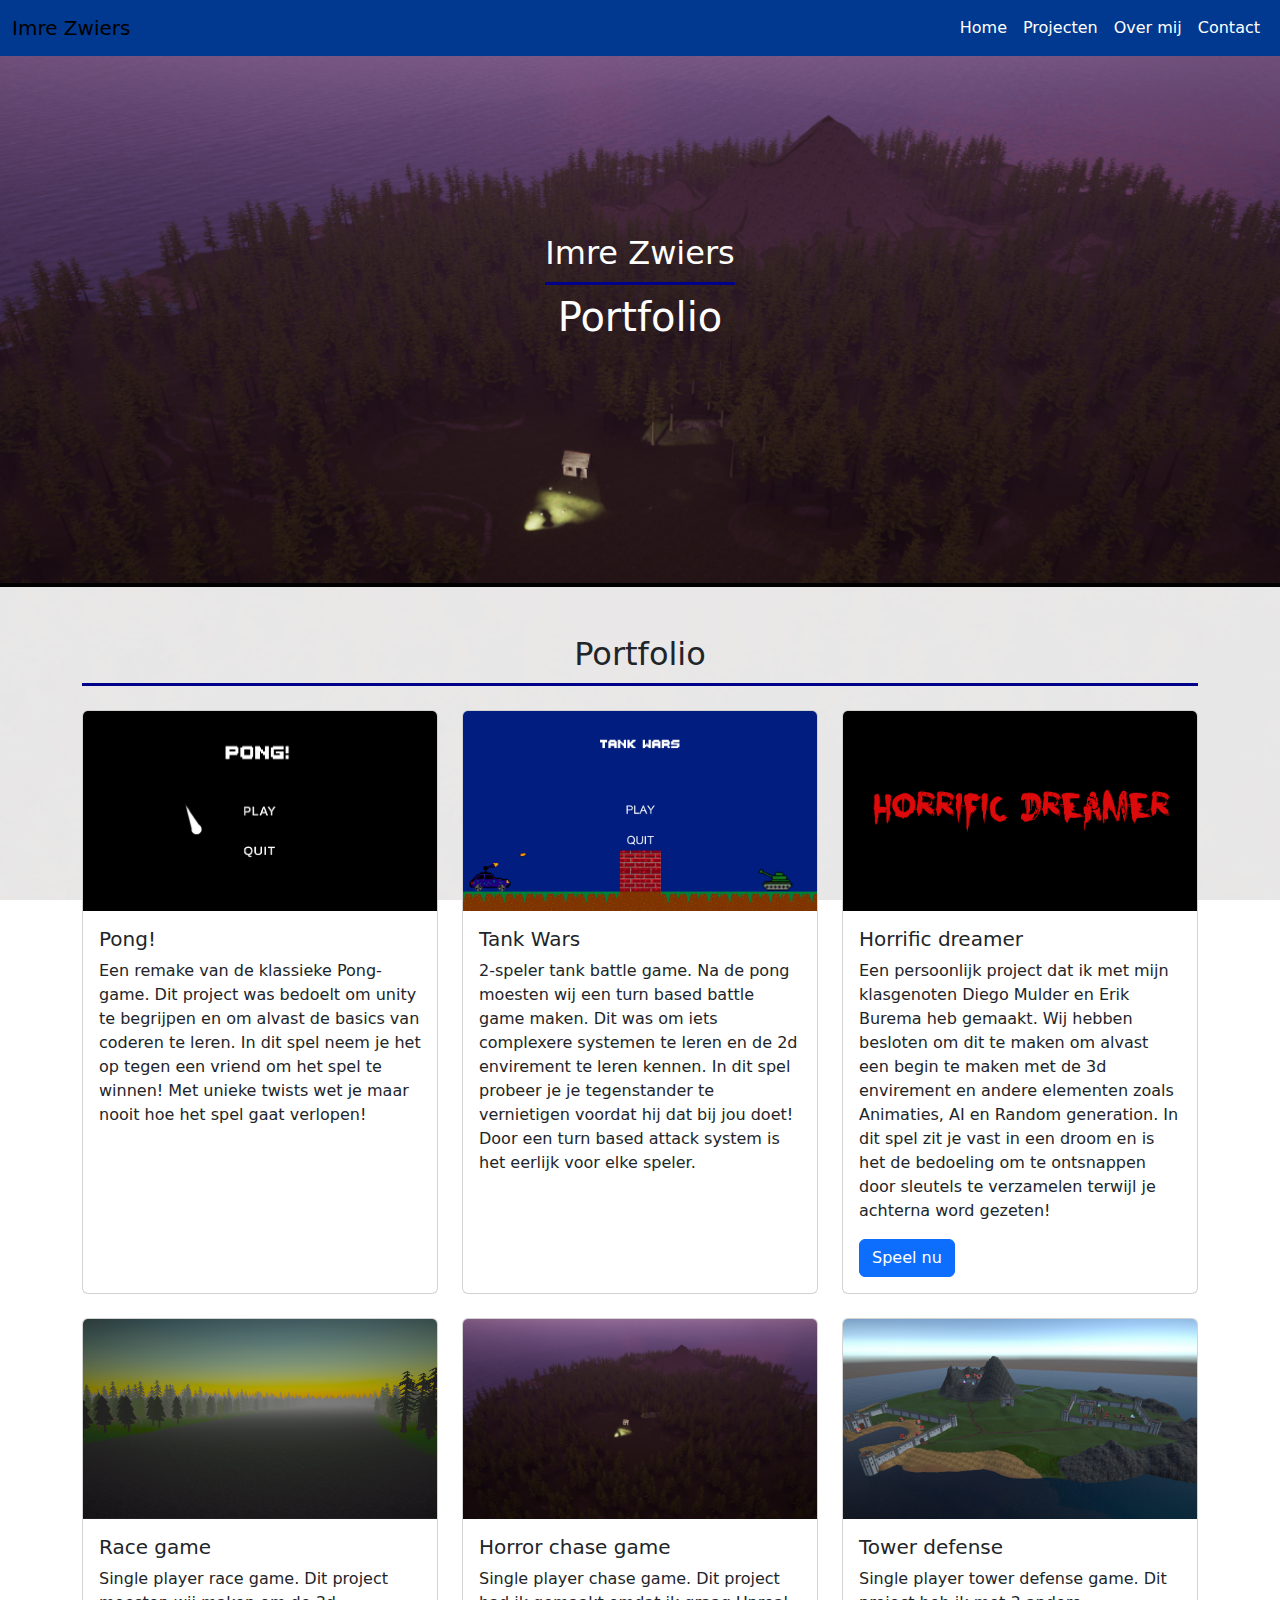
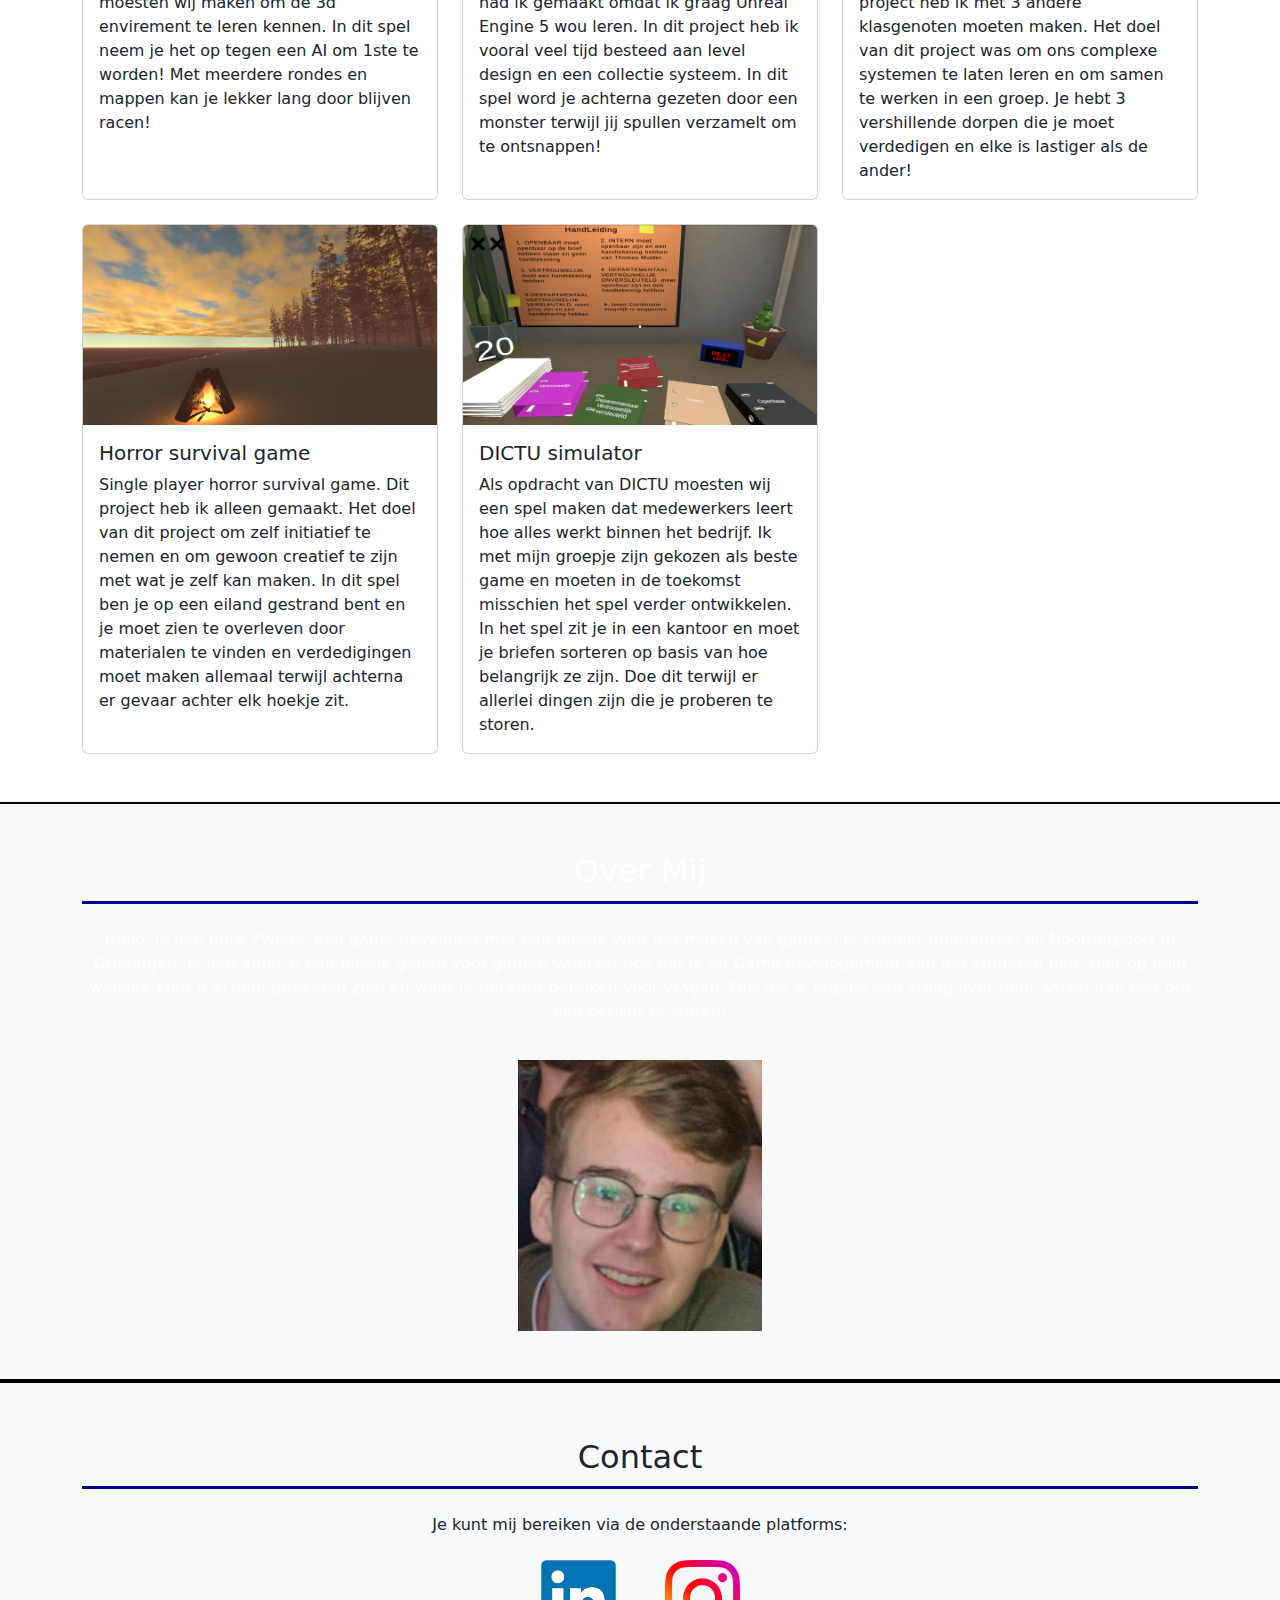
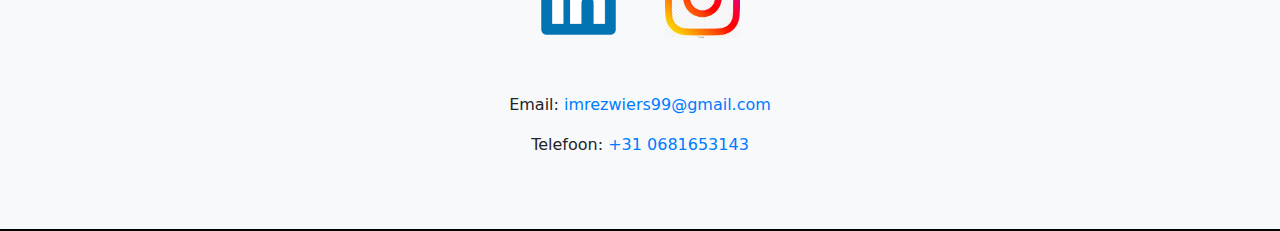
<file: index.html>
<!doctype html>
<html lang="en">
  <head>
    <meta charset="utf-8">
    <meta name="viewport" content="width=device-width, initial-scale=1">
    <title>One-Page Portfolio</title>
    <link rel="stylesheet" href="Portfolio/custom.css">
    <link href="https://cdn.jsdelivr.net/npm/bootstrap@5.3.0-alpha1/dist/css/bootstrap.min.css" rel="stylesheet">
  </head>
  <body>
    <!-- Navbar -->
    <nav class="navbar navbar-expand-lg navbar-light fixed-top">
      <div class="container-fluid"> 
        <a class="navbar-brand" href="#">Imre Zwiers</a>
        <button class="navbar-toggler" type="button" data-bs-toggle="collapse" data-bs-target="#navbarNav" aria-controls="navbarNav" aria-expanded="false" aria-label="Toggle navigation">
          <span class="navbar-toggler-icon"></span>
        </button>
        <div class="collapse navbar-collapse" id="navbarNav">
          <ul class="navbar-nav ms-auto">
            <li class="nav-item">
              <a class="nav-link active" aria-current="page" href="#home">Home</a>
            </li>
            <li class="nav-item">
              <a class="nav-link" href="#projects">Projecten</a>
            </li>
            <li class="nav-item">
              <a class="nav-link" href="#about">Over mij</a>
            </li>
            <li class="nav-item">
              <a class="nav-link" href="#contact">Contact</a>
            </li>
          </ul>
        </div>
      </div>
    </nav>

    <!-- Home Section -->
    <section id="home" class="background-image">
      <div class="text-box">
        <h2>Imre Zwiers</h2>
        <h1>Portfolio</h1>
      </div>
    </section>

    <!-- Projects Section -->
    <section id="projects" class="p-5">
      <div class="container">
        <h2 class="text-center mb-4">Portfolio</h2>
        <div class="row row-cols-1 row-cols-sm-2 row-cols-md-3 g-4">
          <div class="col">
            <div class="card h-100">
              <img src="Portfolio/2022-11-15.png" class="card-img-top" alt="Pong Game">
              <div class="card-body">
                <h5 class="card-title">Pong!</h5>
                <p class="card-text">Een remake van de klassieke Pong-game. Dit project was bedoelt om unity te begrijpen en om alvast de basics van coderen te leren. In dit spel neem je het op tegen een vriend om het spel te winnen! Met unieke twists wet je maar nooit hoe het spel gaat verlopen!</p>
                <!--<a href="#" class="btn btn-primary">Speel nu</a>-->
              </div>
            </div>
          </div>
          <div class="col">
            <div class="card h-100">
              <img src="Portfolio/2022-11-15 (1).png" class="card-img-top" alt="Tank Wars">
              <div class="card-body">
                <h5 class="card-title">Tank Wars</h5>
                <p class="card-text">2-speler tank battle game. Na de pong moesten wij een turn based battle game maken. Dit was om iets complexere systemen te leren en de 2d envirement te leren kennen. In dit spel probeer je je tegenstander te vernietigen voordat hij dat bij jou doet! Door een turn based attack system is het eerlijk voor elke speler.</p>
                <!--<a href="#" class="btn btn-primary">Speel nu</a>-->
              </div>
            </div>
          </div>
          <div class="col">
            <div class="card h-100">
              <img src="Portfolio/Logo_Horrific_Dreamer.png" class="card-img-top" alt="Tank Wars">
              <div class="card-body">
                <h5 class="card-title">Horrific dreamer</h5>
                <p class="card-text">Een persoonlijk project dat ik met mijn klasgenoten Diego Mulder en Erik Burema heb gemaakt. Wij hebben besloten om dit te maken om alvast een begin te maken met de 3d envirement en andere elementen zoals Animaties, AI en Random generation. In dit spel zit je vast in een droom en is het de bedoeling om te ontsnappen door sleutels te verzamelen terwijl je achterna word gezeten!</p>
                <a href="https://lizora-software.itch.io/horrific-dreamer?secret=iMnUBEkr7e5Fb117G2xx4D5E4Y" class="btn btn-primary">Speel nu</a>
              </div>
            </div>
          </div>
          <div class="col">
            <div class="card h-100">
              <img src="Portfolio/Schermopname (70).png" class="card-img-top" alt="Tank Wars">
              <div class="card-body">
                <h5 class="card-title">Race game</h5>
                <p class="card-text">Single player race game. Dit project moesten wij maken om de 3d envirement te leren kennen. In dit spel neem je het op tegen een AI om 1ste te worden! Met meerdere rondes en mappen kan je lekker lang door blijven racen!</p>
                <!--<a href="#" class="btn btn-primary">Speel nu</a>-->
              </div>
            </div>
          </div>
          <div class="col">
            <div class="card h-100">
              <img src="Portfolio/Background.png" class="card-img-top" alt="Tank Wars">
              <div class="card-body">
                <h5 class="card-title">Horror chase game</h5>
                <p class="card-text">Single player chase game. Dit project had ik gemaakt omdat ik graag Unreal Engine 5 wou leren. In dit project heb ik vooral veel tijd besteed aan level design en een collectie systeem. In dit spel word je achterna gezeten door een monster terwijl jij spullen verzamelt om te ontsnappen!</p>
                <!--<a href="#" class="btn btn-primary">Speel nu</a>-->
              </div>
            </div>
          </div>
          <div class="col">
            <div class="card h-100">
              <img src="Portfolio/image.png" class="card-img-top" alt="Tank Wars">
              <div class="card-body">
                <h5 class="card-title">Tower defense</h5>
                <p class="card-text">Single player tower defense game. Dit project heb ik met 3 andere klasgenoten moeten maken. Het doel van dit project was om ons complexe systemen te laten leren en om samen te werken in een groep. Je hebt 3 vershillende dorpen die je moet verdedigen en elke is lastiger als de ander!</p>
                <!--<a href="#" class="btn btn-primary">Speel nu</a>-->
              </div>
            </div>
          </div>
          <div class="col">
            <div class="card h-100">
              <img src="Portfolio/Schermafbeelding 2024-06-25 220848.png" class="card-img-top" alt="Tank Wars">
              <div class="card-body">
                <h5 class="card-title">Horror survival game</h5>
                <p class="card-text">Single player horror survival game. Dit project heb ik alleen gemaakt. Het doel van dit project om zelf initiatief te nemen en om gewoon creatief te zijn met wat je zelf kan maken. In dit spel ben je op een eiland gestrand bent en je moet zien te overleven door materialen te vinden en verdedigingen moet maken allemaal terwijl achterna er gevaar achter elk hoekje zit. </p>
                <!--<a href="#" class="btn btn-primary">Speel nu</a>-->
              </div>
            </div>
          </div>
          <div class="col">
            <div class="card h-100">
              <img src="Portfolio/Schermafbeelding 2024-09-26 134206.png" class="card-img-top" alt="Tank Wars">
              <div class="card-body">
                <h5 class="card-title">DICTU simulator</h5>
                <p class="card-text">Als opdracht van DICTU moesten wij een spel maken dat medewerkers leert hoe alles werkt binnen het bedrijf. Ik met mijn groepje zijn gekozen als beste game en moeten in de toekomst misschien het spel verder ontwikkelen. In het spel zit je in een kantoor en moet je briefen sorteren op basis van hoe belangrijk ze zijn. Doe dit terwijl er allerlei dingen zijn die je proberen te storen.</p>
                <!--<a href="#" class="btn btn-primary">Speel nu</a>-->
              </div>
            </div>
          </div>         
        </div>
      </div>
    </section>

 <!-- About Section -->
<section id="about" class="p-5 bg-light">
  <div class="container">
    <h2 class="text-center mb-4">Over Mij</h2>
    <p class="text-center">
      Hallo, ik ben Imre Zwiers, een game developer met een passie voor het maken van games! Ik studeer momenteel bij Noorderpoort in Groningen. Ik heb altijd al een passie gehad voor gamen vandaar ook dat ik nu Game developement aan het studeren ben. Hier op mijn website kunt u al mijn projecten zien en waar je mij kunt bereiken voor vragen. Dus als je ergens een vraag over hebt aarzel dan niet om een bericht te sturen!
    </p>
    <div class="text-center">
      <img src="Portfolio/Screenshot_20241001-094333-min.jpg" alt="Logo Horrific Dreamer" class="custom-img">
    </div>
  </div>
</section>

<!-- Contact Section -->
<section id="contact" class="p-5 d-flex align-items-center justify-content-center" style="min-height: 50vh;">
  <div class="container text-center">
    <h2 class="mb-4">Contact</h2>
    <p>Je kunt mij bereiken via de onderstaande platforms:</p>
    
    <div class="row justify-content-center mb-4">
      <div class="col-auto mb-3">
        <a href="https://www.linkedin.com/in/imre-zwiers-b01769299/" class="btn contact-btn">
          <div class="icon-square">
            <img src="Portfolio/downloads.png" alt="LinkedIn" class="contact-icon">
          </div>
        </a>
      </div>

      <div class="col-auto mb-3">
        <a href="https://instagram.com/imrezwiers" class="btn contact-btn">
          <div class="icon-square">
            <img src="Portfolio/downloads.jpg" alt="Instagram" class="contact-icon">
          </div>
        </a>
      </div>
    </div>

    <!-- Email section -->
    <div>
      <p>Email: <a href="mailto:imrezwiers99@gmail.com">imrezwiers99@gmail.com</a></p>
      <p>Telefoon: <a href="tel:+310681653143">+31 0681653143</a></p> <!-- Voeg hier je echte telefoonnummer toe -->
    </div>
  </div>
</section>
    <script src="https://cdn.jsdelivr.net/npm/bootstrap@5.3.0-alpha1/dist/js/bootstrap.bundle.min.js"></script>
  </body>
</html>
</file>
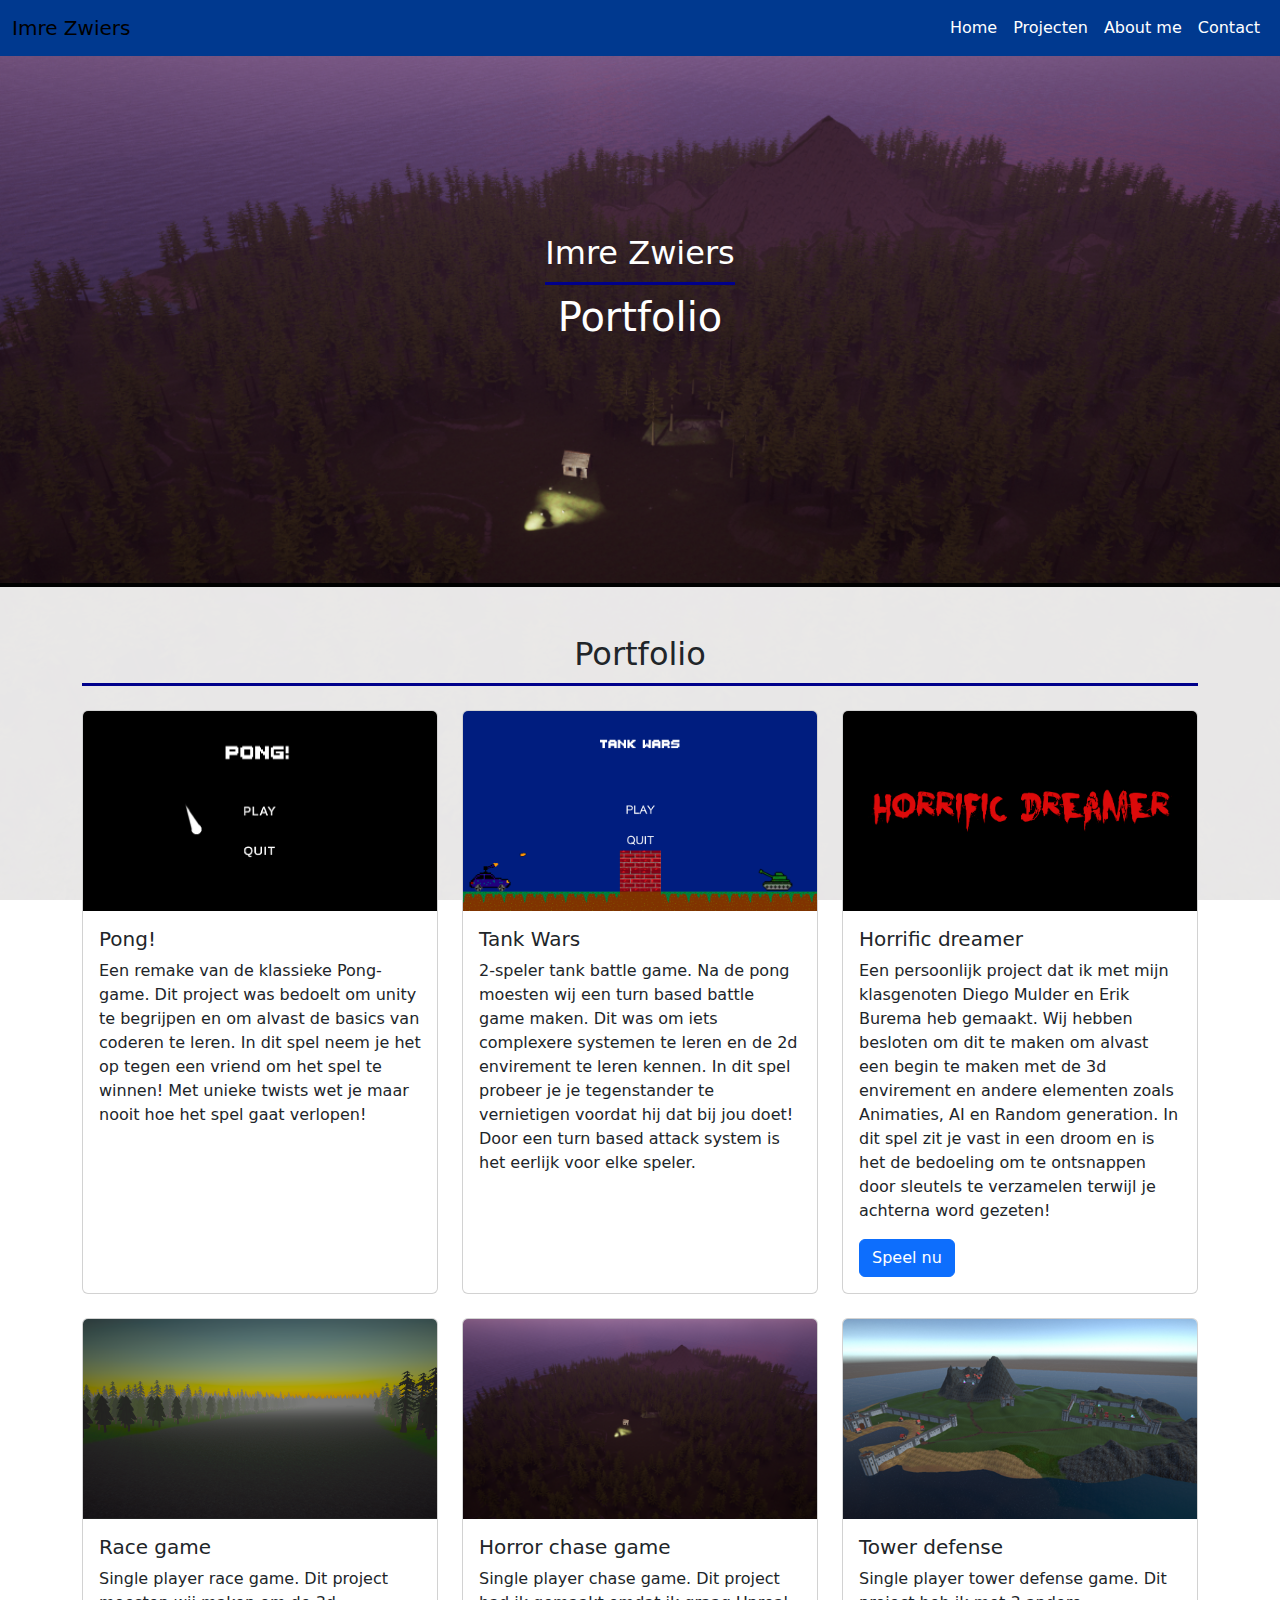
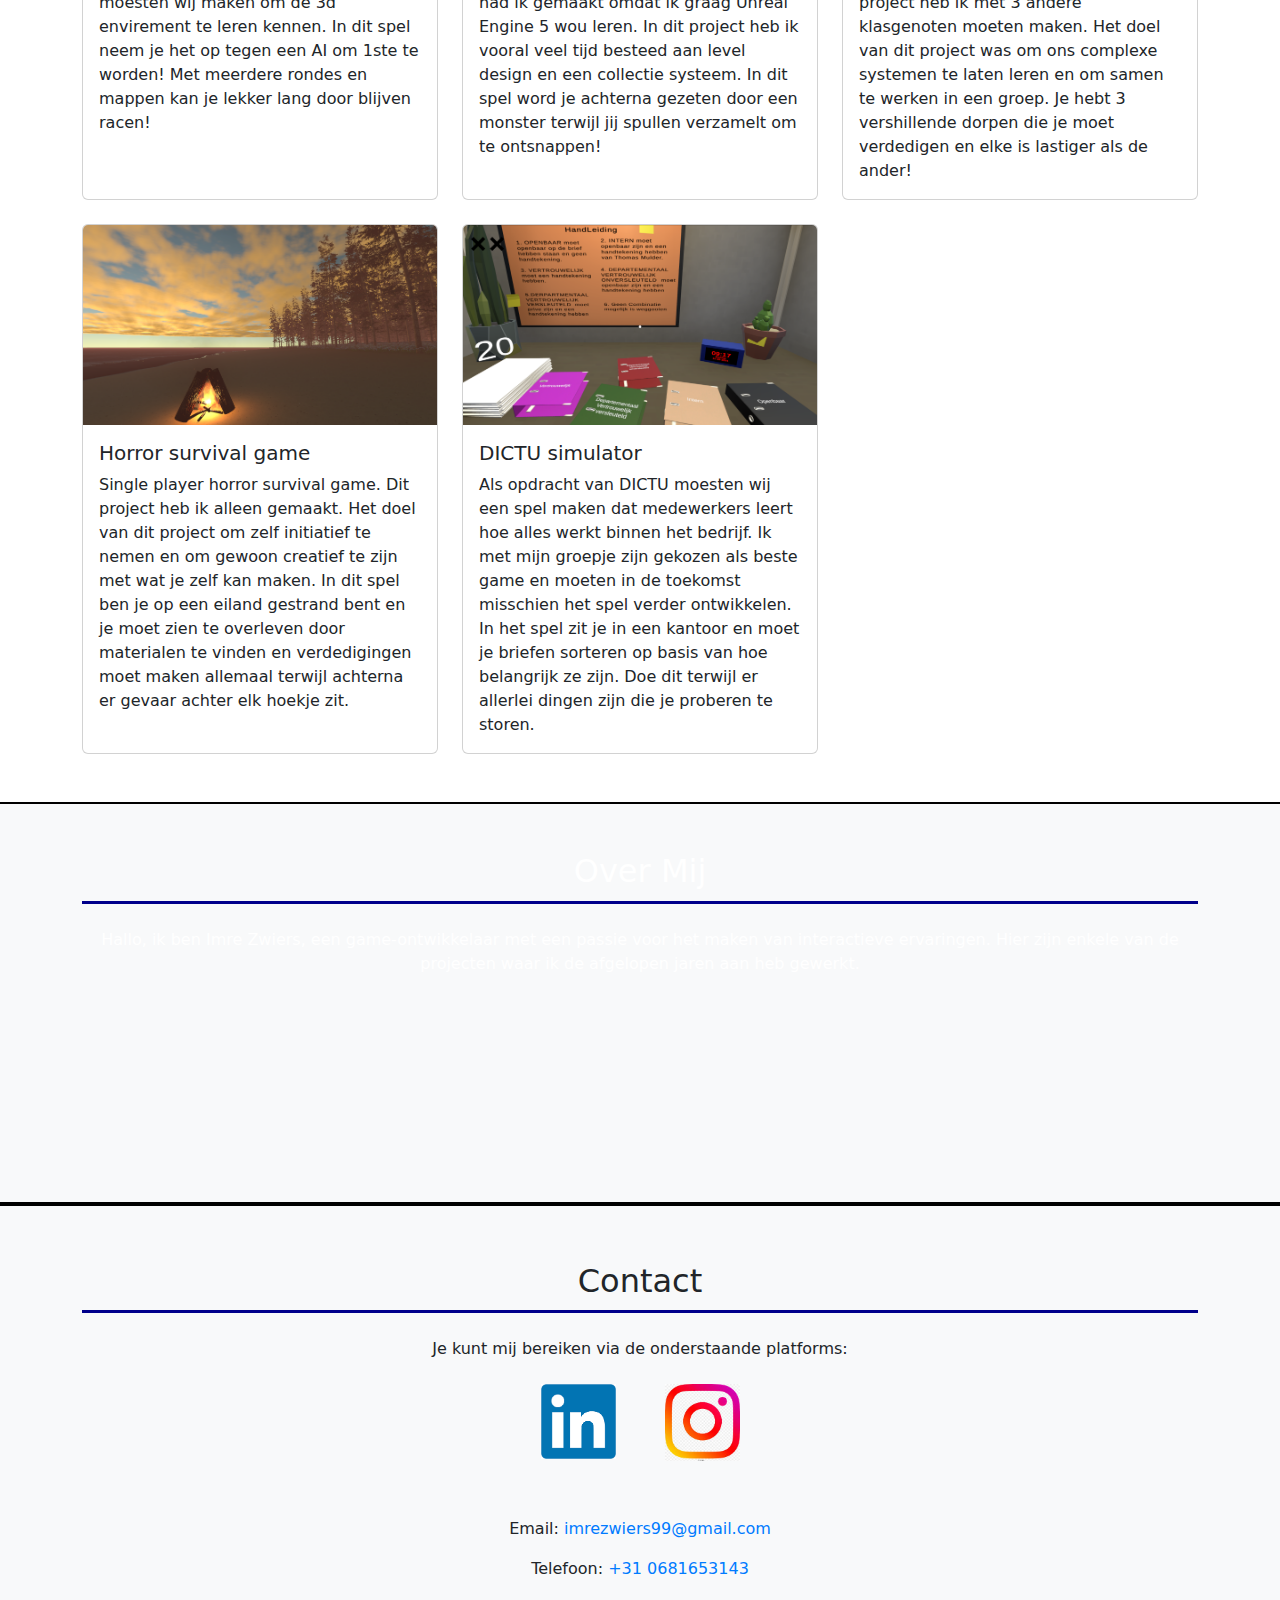
<file: Portfolio/index.html>
<!doctype html>
<html lang="en">
  <head>
    <meta charset="utf-8">
    <meta name="viewport" content="width=device-width, initial-scale=1">
    <title>One-Page Portfolio</title>
    <link rel="stylesheet" href="css/custom.css">
    <link href="https://cdn.jsdelivr.net/npm/bootstrap@5.3.0-alpha1/dist/css/bootstrap.min.css" rel="stylesheet">
  </head>
  <body>
    <!-- Navbar -->
    <nav class="navbar navbar-expand-lg navbar-light fixed-top">
      <div class="container-fluid">
        <a class="navbar-brand" href="#">Imre Zwiers</a>
        <button class="navbar-toggler" type="button" data-bs-toggle="collapse" data-bs-target="#navbarNav" aria-controls="navbarNav" aria-expanded="false" aria-label="Toggle navigation">
          <span class="navbar-toggler-icon"></span>
        </button>
        <div class="collapse navbar-collapse" id="navbarNav">
          <ul class="navbar-nav ms-auto">
            <li class="nav-item">
              <a class="nav-link active" aria-current="page" href="#home">Home</a>
            </li>
            <li class="nav-item">
              <a class="nav-link" href="#projects">Projecten</a>
            </li>
            <li class="nav-item">
              <a class="nav-link" href="#about">About me</a>
            </li>
            <li class="nav-item">
              <a class="nav-link" href="#contact">Contact</a>
            </li>
          </ul>
        </div>
      </div>
    </nav>

    <!-- Home Section -->
    <section id="home" class="background-image">
      <div class="text-box">
        <h2>Imre Zwiers</h2>
        <h1>Portfolio</h1>
      </div>
    </section>

    <!-- Projects Section -->
    <section id="projects" class="p-5">
      <div class="container">
        <h2 class="text-center mb-4">Portfolio</h2>
        <div class="row row-cols-1 row-cols-sm-2 row-cols-md-3 g-4">
          <div class="col">
            <div class="card h-100">
              <img src="img/2022-11-15.png" class="card-img-top" alt="Pong Game">
              <div class="card-body">
                <h5 class="card-title">Pong!</h5>
                <p class="card-text">Een remake van de klassieke Pong-game. Dit project was bedoelt om unity te begrijpen en om alvast de basics van coderen te leren. In dit spel neem je het op tegen een vriend om het spel te winnen! Met unieke twists wet je maar nooit hoe het spel gaat verlopen!</p>
                <!--<a href="#" class="btn btn-primary">Speel nu</a>-->
              </div>
            </div>
          </div>
          <div class="col">
            <div class="card h-100">
              <img src="img/2022-11-15 (1).png" class="card-img-top" alt="Tank Wars">
              <div class="card-body">
                <h5 class="card-title">Tank Wars</h5>
                <p class="card-text">2-speler tank battle game. Na de pong moesten wij een turn based battle game maken. Dit was om iets complexere systemen te leren en de 2d envirement te leren kennen. In dit spel probeer je je tegenstander te vernietigen voordat hij dat bij jou doet! Door een turn based attack system is het eerlijk voor elke speler.</p>
                <!--<a href="#" class="btn btn-primary">Speel nu</a>-->
              </div>
            </div>
          </div>
          <div class="col">
            <div class="card h-100">
              <img src="img/Logo_Horrific_Dreamer.png" class="card-img-top" alt="Tank Wars">
              <div class="card-body">
                <h5 class="card-title">Horrific dreamer</h5>
                <p class="card-text">Een persoonlijk project dat ik met mijn klasgenoten Diego Mulder en Erik Burema heb gemaakt. Wij hebben besloten om dit te maken om alvast een begin te maken met de 3d envirement en andere elementen zoals Animaties, AI en Random generation. In dit spel zit je vast in een droom en is het de bedoeling om te ontsnappen door sleutels te verzamelen terwijl je achterna word gezeten!</p>
                <a href="https://lizora-software.itch.io/horrific-dreamer?secret=iMnUBEkr7e5Fb117G2xx4D5E4Y" class="btn btn-primary">Speel nu</a>
              </div>
            </div>
          </div>
          <div class="col">
            <div class="card h-100">
              <img src="img/Schermopname (70).png" class="card-img-top" alt="Tank Wars">
              <div class="card-body">
                <h5 class="card-title">Race game</h5>
                <p class="card-text">Single player race game. Dit project moesten wij maken om de 3d envirement te leren kennen. In dit spel neem je het op tegen een AI om 1ste te worden! Met meerdere rondes en mappen kan je lekker lang door blijven racen!</p>
                <!--<a href="#" class="btn btn-primary">Speel nu</a>-->
              </div>
            </div>
          </div>
          <div class="col">
            <div class="card h-100">
              <img src="img/Background.png" class="card-img-top" alt="Tank Wars">
              <div class="card-body">
                <h5 class="card-title">Horror chase game</h5>
                <p class="card-text">Single player chase game. Dit project had ik gemaakt omdat ik graag Unreal Engine 5 wou leren. In dit project heb ik vooral veel tijd besteed aan level design en een collectie systeem. In dit spel word je achterna gezeten door een monster terwijl jij spullen verzamelt om te ontsnappen!</p>
                <!--<a href="#" class="btn btn-primary">Speel nu</a>-->
              </div>
            </div>
          </div>
          <div class="col">
            <div class="card h-100">
              <img src="img/image.png" class="card-img-top" alt="Tank Wars">
              <div class="card-body">
                <h5 class="card-title">Tower defense</h5>
                <p class="card-text">Single player tower defense game. Dit project heb ik met 3 andere klasgenoten moeten maken. Het doel van dit project was om ons complexe systemen te laten leren en om samen te werken in een groep. Je hebt 3 vershillende dorpen die je moet verdedigen en elke is lastiger als de ander!</p>
                <!--<a href="#" class="btn btn-primary">Speel nu</a>-->
              </div>
            </div>
          </div>
          <div class="col">
            <div class="card h-100">
              <img src="img/Schermafbeelding 2024-06-25 220848.png" class="card-img-top" alt="Tank Wars">
              <div class="card-body">
                <h5 class="card-title">Horror survival game</h5>
                <p class="card-text">Single player horror survival game. Dit project heb ik alleen gemaakt. Het doel van dit project om zelf initiatief te nemen en om gewoon creatief te zijn met wat je zelf kan maken. In dit spel ben je op een eiland gestrand bent en je moet zien te overleven door materialen te vinden en verdedigingen moet maken allemaal terwijl achterna er gevaar achter elk hoekje zit. </p>
                <!--<a href="#" class="btn btn-primary">Speel nu</a>-->
              </div>
            </div>
          </div>
          <div class="col">
            <div class="card h-100">
              <img src="img/Schermafbeelding 2024-09-26 134206.png" class="card-img-top" alt="Tank Wars">
              <div class="card-body">
                <h5 class="card-title">DICTU simulator</h5>
                <p class="card-text">Als opdracht van DICTU moesten wij een spel maken dat medewerkers leert hoe alles werkt binnen het bedrijf. Ik met mijn groepje zijn gekozen als beste game en moeten in de toekomst misschien het spel verder ontwikkelen. In het spel zit je in een kantoor en moet je briefen sorteren op basis van hoe belangrijk ze zijn. Doe dit terwijl er allerlei dingen zijn die je proberen te storen.</p>
                <!--<a href="#" class="btn btn-primary">Speel nu</a>-->
              </div>
            </div>
          </div>         
        </div>
      </div>
    </section>

    <!-- About Section -->
    <section id="about" class="p-5 bg-light">
      <div class="container">
        <h2 class="text-center mb-4">Over Mij</h2>
        <p class="text-center">Hallo, ik ben Imre Zwiers, een game-ontwikkelaar met een passie voor het maken van interactieve ervaringen. Hier zijn enkele van de projecten waar ik de afgelopen jaren aan heb gewerkt.</p>
      </div>
    </section>
<!-- Contact Section -->
<section id="contact" class="p-5 d-flex align-items-center justify-content-center" style="min-height: 50vh;">
  <div class="container text-center">
    <h2 class="mb-4">Contact</h2>
    <p>Je kunt mij bereiken via de onderstaande platforms:</p>
    
    <div class="row justify-content-center mb-4">
      <div class="col-auto mb-3">
        <a href="https://www.linkedin.com/in/imre-zwiers-b01769299/" class="btn contact-btn">
          <div class="icon-square">
            <img src="img/downloads.png" alt="LinkedIn" class="contact-icon">
          </div>
        </a>
      </div>

      <div class="col-auto mb-3">
        <a href="https://instagram.com/imrezwiers" class="btn contact-btn">
          <div class="icon-square">
            <img src="img/downloads.jpg" alt="Instagram" class="contact-icon">
          </div>
        </a>
      </div>
    </div>

    <!-- Email section -->
    <div>
      <p>Email: <a href="mailto:imrezwiers99@gmail.com">imrezwiers99@gmail.com</a></p>
      <p>Telefoon: <a href="tel:+310681653143">+31 0681653143</a></p> <!-- Voeg hier je echte telefoonnummer toe -->
    </div>
  </div>
</section>
    <script src="https://cdn.jsdelivr.net/npm/bootstrap@5.3.0-alpha1/dist/js/bootstrap.bundle.min.js"></script>
  </body>
</html>
</file>
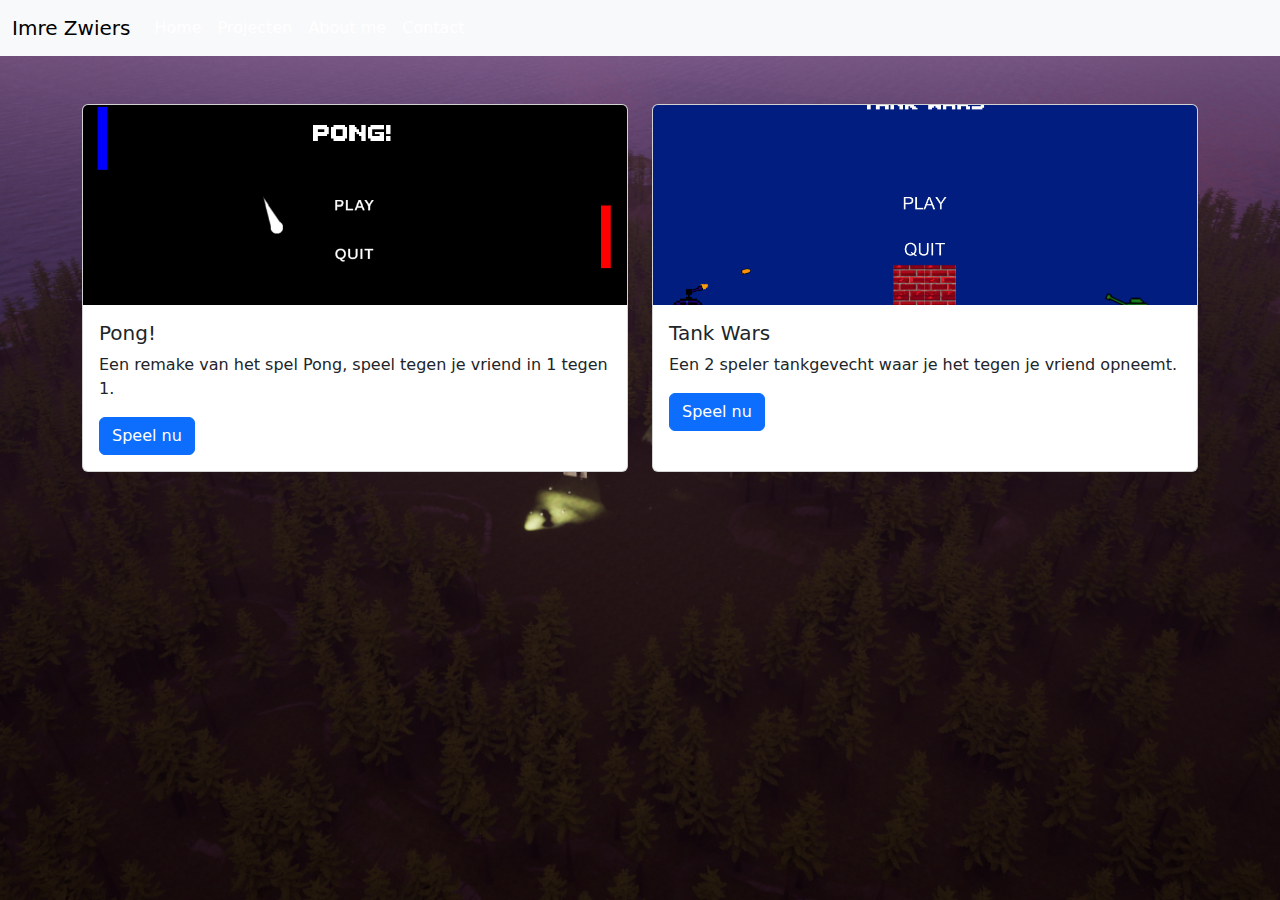
<file: Portfolio/projecten.html>
<!doctype html>
<html lang="en">
  <head>
    <meta charset="utf-8">
    <meta name="viewport" content="width=device-width, initial-scale=1">
    <title>Projecten - Portfolio</title>
    <link rel="stylesheet" href="css/custom.css">
    <link href="https://cdn.jsdelivr.net/npm/bootstrap@5.3.0-alpha1/dist/css/bootstrap.min.css" rel="stylesheet">
  </head>
  <body>
    <!-- Navbar -->
    <nav class="navbar navbar-expand-lg navbar-light bg-light">
      <div class="container-fluid">
        <a class="navbar-brand" href="#">Imre Zwiers</a>
        <button class="navbar-toggler" type="button" data-bs-toggle="collapse" data-bs-target="#navbarNav" aria-controls="navbarNav" aria-expanded="false" aria-label="Toggle navigation">
          <span class="navbar-toggler-icon"></span>
        </button>
        <div class="collapse navbar-collapse" id="navbarNav">
          <ul class="navbar-nav">
            <li class="nav-item">
              <a class="nav-link" href="index.html">Home</a>
            </li>
            <li class="nav-item">
              <a class="nav-link active" aria-current="page" href="projecten.html">Projecten</a>
            </li>
            <li class="nav-item">
              <a class="nav-link" href="about.html">About me</a>
            </li>
            <li class="nav-item">
              <a class="nav-link" href="contact.html">Contact</a>
            </li>
          </ul>
        </div>
      </div>
    </nav>

    <!-- Projecten content -->
    <div class="container mt-5">
      <div class="row row-cols-1 row-cols-md-2 g-4">
        <!-- Card 1 -->
        <div class="col">
          <div class="card h-100">
            <img src="img/2022-11-15.png" class="card-img-top" alt="Pong Image">
            <div class="card-body">
              <h5 class="card-title">Pong!</h5>
              <p class="card-text">Een remake van het spel Pong, speel tegen je vriend in 1 tegen 1.</p>
              <a href="#" class="btn btn-primary">Speel nu</a>
            </div>
          </div>
        </div>
        <!-- Card 2 -->
        <div class="col">
          <div class="card h-100">
            <img src="img/2022-11-15 (1).png" class="card-img-top" alt="Tank Wars Image">
            <div class="card-body">
              <h5 class="card-title">Tank Wars</h5>
              <p class="card-text">Een 2 speler tankgevecht waar je het tegen je vriend opneemt.</p>
              <a href="#" class="btn btn-primary">Speel nu</a>
            </div>
          </div>
        </div>
        <!-- Voeg meer cards toe zoals hierboven -->
      </div>
    </div>

    <script src="https://cdn.jsdelivr.net/npm/bootstrap@5.3.0-alpha1/dist/js/bootstrap.bundle.min.js"></script>
  </body>
</html>
</file>
<file: Portfolio/custom.css>
/* Algemeen */
html, body {
    height: 100%;
    margin: 0; 
    font-family: Arial, sans-serif; 
}

/* Achtergrond */
body {
    background-image: url('Background.png'); 
    background-size: cover; 
    background-position: center;
    background-repeat: no-repeat; 
    background-attachment: fixed; 
}

/* Sectie Styling */
section {
    min-height: 200px; 
    position: relative;
    border-bottom: 2px solid black; 
}

/* Home Sectie */
.background-image {
    min-height: 65vh; 
    display: flex; 
    align-items: center; 
    justify-content: center; 
    text-align: center;
    color: white;
}

.text-box {
    background-color: rgba(0, 0, 0, 0); 
    padding: 20px; 
    border-radius: 10px; 
}

/* Projecten Sectie */
#projects {
    background-color: rgba(255, 255, 255, 0.9);
    padding: 5rem 0;
    border-top: 2px solid black; 
    border-bottom: 2px solid black; 
}

.card {
    height: 100%; 
    transition: transform 0.5s ease; 
}

.card:hover {
    transform: scale(1.05); 
}

.card-img-top {
    object-fit: cover; 
    height: 200px;
}

/* About Sectie */
#about {
    min-height: 400px; 
    background-image: url('Background.png'); 
    background-size: cover; 
    background-position: center;
    background-repeat: no-repeat;
    background-attachment: fixed;
    color: white; 
    padding: 5rem 0;
    text-align: center;
    border-bottom: 2px solid black;
}

.custom-img {
    max-width: 30%; 
    height: auto;  
    margin-top: 20px; 
}

/* Contact Sectie */
#contact {
    background-color: rgba(248, 249, 250, 1); 
    padding: 5rem 0;
    border-top: 2px solid black; 
}

/* Navbar Styling */
.navbar {
    background-color: rgba(0, 57, 143, 1) !important;
}

.navbar .nav-link {
    color: #fff !important;
}

.navbar .nav-link:hover {
    color: #007bff !important; 
}
/* Styling for the contact icons */
.contact-btn {
    width: 100px; 
    height: 100px; 
    display: flex;
    align-items: center;
    justify-content: center;
    background-color: transparent; 
    border: none;
    padding: 0; 
}

/* Styling for the logo */
.icon-square {
    width: 75px; 
    height: 75px;
}

.contact-icon {
    width: 100%; 
    height: auto;
}

/* Styling voor de email tekst */
#contact .text-center a {
    color: #007bff; 
    text-decoration: none;
}

#contact .text-center a:hover {
    text-decoration: underline; 
}

/* Zorg ervoor dat de container niet te groot is */
#contact {
    padding: 3rem 0; 
    height: auto; 
}


/* Koppen met blauwe lijn eronder */
h1, h2, h3, h4, h5 {
    position: relative;
    margin-bottom: 20px;
}

h2::after {
    content: '';
    display: block;
    width: 100%; 
    height: 3px; 
    background-color: #00008B; 
    margin-top: 10px;
}

/* Responsieve instellingen */
@media (max-width: 768px) {
    .navbar-collapse {
        background-color: rgba(255, 255, 255, 0); 
    }
}
</file>
<file: Portfolio/css/custom.css>
/* Algemeen */
html, body {
    height: 100%;
    margin: 0; 
    font-family: Arial, sans-serif; 
}

/* Achtergrond */
body {
    background-image: url('/Portfolio/img/Background.png'); 
    background-size: cover; 
    background-position: center;
    background-repeat: no-repeat; 
    background-attachment: fixed; 
}

/* Sectie Styling */
section {
    min-height: 200px; 
    position: relative;
    border-bottom: 2px solid black; 
}

/* Home Sectie */
.background-image {
    min-height: 65vh; 
    display: flex; 
    align-items: center; 
    justify-content: center; 
    text-align: center;
    color: white;
}

.text-box {
    background-color: rgba(0, 0, 0, 0); 
    padding: 20px; 
    border-radius: 10px; 
}

/* Projecten Sectie */
#projects {
    background-color: rgba(255, 255, 255, 0.9);
    padding: 5rem 0;
    border-top: 2px solid black; 
    border-bottom: 2px solid black; 
}

.card {
    height: 100%; 
    transition: transform 0.5s ease; 
}

.card:hover {
    transform: scale(1.05); 
}

.card-img-top {
    object-fit: cover; 
    height: 200px;
}

/* About Sectie */
#about {
    min-height: 400px; 
    background-image: url('/Portfolio/img/Background.png'); 
    background-size: cover; 
    background-position: center;
    background-repeat: no-repeat;
    background-attachment: fixed;
    color: white; 
    padding: 5rem 0;
    text-align: center;
    border-bottom: 2px solid black;
}

/* Contact Sectie */
#contact {
    background-color: rgba(248, 249, 250, 1); 
    padding: 5rem 0;
    border-top: 2px solid black; 
}

/* Navbar Styling */
.navbar {
    background-color: rgba(0, 57, 143, 1) !important;
}

.navbar .nav-link {
    color: #fff !important;
}

.navbar .nav-link:hover {
    color: #007bff !important; 
}
/* Styling for the contact icons */
.contact-btn {
    width: 100px; 
    height: 100px; 
    display: flex;
    align-items: center;
    justify-content: center;
    background-color: transparent; 
    border: none;
    padding: 0; 
}

/* Styling for the logo */
.icon-square {
    width: 75px; 
    height: 75px;
}

.contact-icon {
    width: 100%; 
    height: auto;
}

/* Styling voor de email tekst */
#contact .text-center a {
    color: #007bff; 
    text-decoration: none;
}

#contact .text-center a:hover {
    text-decoration: underline; 
}

/* Zorg ervoor dat de container niet te groot is */
#contact {
    padding: 3rem 0; 
    height: auto; 
}


/* Koppen met blauwe lijn eronder */
h1, h2, h3, h4, h5 {
    position: relative;
    margin-bottom: 20px;
}

h2::after {
    content: '';
    display: block;
    width: 100%; 
    height: 3px; 
    background-color: #00008B; 
    margin-top: 10px;
}

/* Responsieve instellingen */
@media (max-width: 768px) {
    .navbar-collapse {
        background-color: white; 
    }
}
</file>
